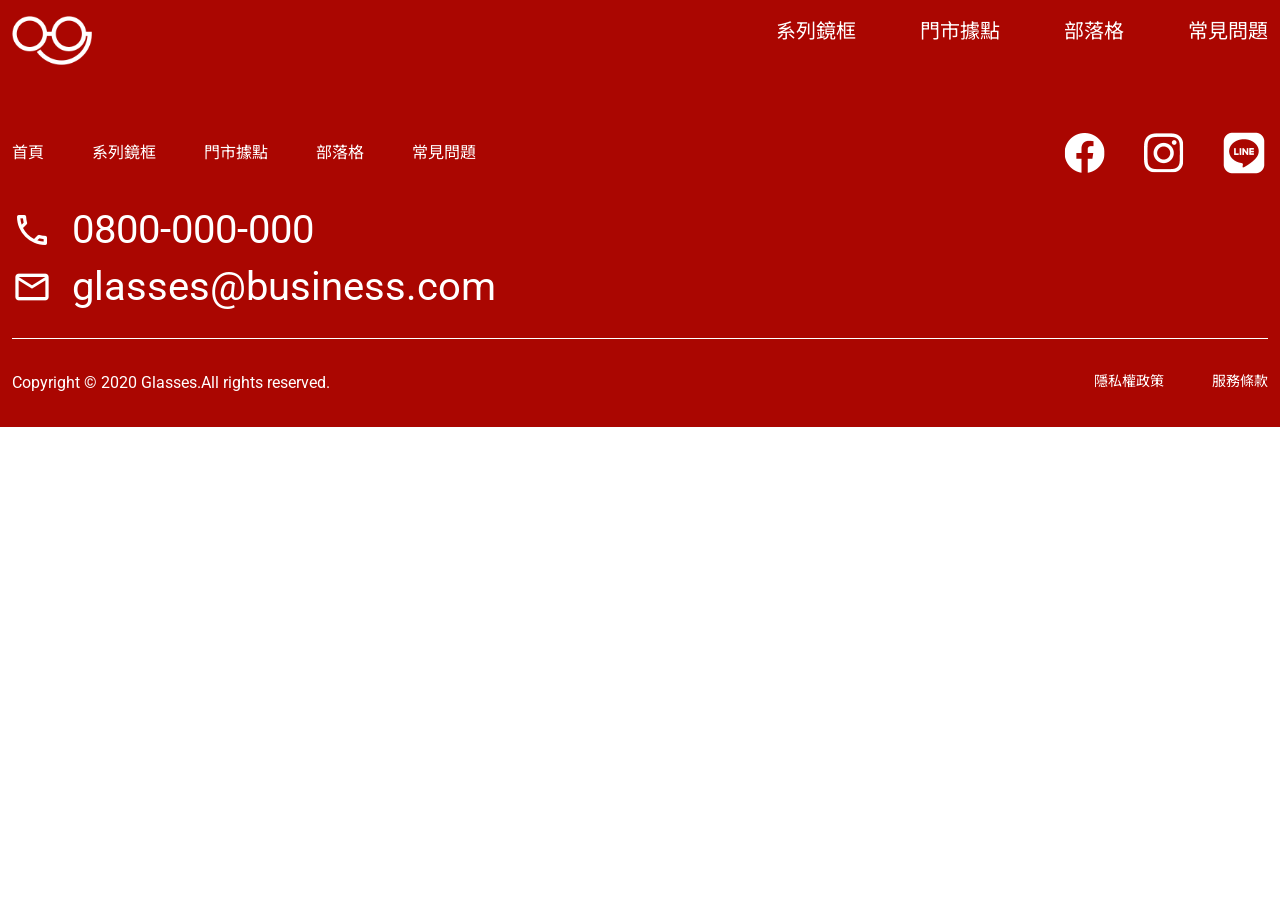
<file: index.html>
<!DOCTYPE html>
<html lang="en">

<head>
  <meta charset="UTF-8">
  <meta name="viewport" content="width=device-width, initial-scale=1.0">
  <meta http-equiv="X-UA-Compatible" content="ie=edge">
  <title>首頁</title>
  <link href="https://fonts.googleapis.com/css?family=Material+Icons|Material+Icons+Outlined|Material+Icons+Round|Material+Icons+Sharp|Material+Icons+Two+Tone" rel="stylesheet">
  <link rel="stylesheet" href="./assets/style/all.css">

</head>

<body>
  <header class="header">
    <div class="headerContent container">
        <h1 class="logo">
            <a href="index.html" alt="logo">SITE NAME</a>
        </h1>
        <nav>
            <ul class="headerMenu fontStyle1">
                <li class="headerMenu-item"><a href="#">系列鏡框</a></li>
                <li class="headerMenu-item"><a href="#">門市據點</a></li>
                <li class="headerMenu-item"><a href="#">部落格</a></li>
                <li><a href="#">常見問題</a></li>
            </ul>
        </nav>
    </div>
  </header>

  
<main>
  <section></section>
  <section></section>
  <section></section>
  <section></section>
  <section></section>
</main>

  <footer class="footer">
    <div class="footerContent container">
        <div class="footerTop">
            <ul class="footerMenu fontStyle2">
                <li class="footerMenu-item"><a href="#">首頁</a></li>
                <li class="footerMenu-item"><a href="#">系列鏡框</a></li>
                <li class="footerMenu-item"><a href="#">門市據點</a></li>
                <li class="footerMenu-item"><a href="#">部落格</a></li>
                <li><a href="faq.html">常見問題</a></li>
            </ul>
            <ul class="footerSnslist">
                <li><a class="footerSnslist-item" href="#"><img src="./assets/images/ic-social-fb.png"
                            alt="footerSnslist-item"></a></li>
                <li ><a class="footerSnslist-item" href="#"><img src="./assets/images/ic_social_ig.png"
                            alt=""></a></li>
                <li><a href="#"><img src="./assets/images/ic_social_line.png"
                            alt=""></a></li>
            </ul>
        </div>
        <div class="footerMiddle fontStyle3">
            <div class="phone-content">
                <h2>
                    <a href="tel:0800000000">
                        <span class="material-icons-outlined fontWhite">call</span><span>0800-000-000</span>
                    </a>
                </h2>
                <ul class="footerSnslist-small">
                    <li><a href="#"><img class="footerSnslist-item-s" src="./assets/images/ic-social-fb.png"
                                alt=""></a></li>
                    <li><a href="#"><img class="footerSnslist-item-s" src="./assets/images/ic_social_ig.png"
                                alt=""></a></li>
                    <li><a href="#"><img src="./assets/images/ic_social_line.png"
                                alt=""></a></li>
                </ul>
            </div>
            <h2>
                <a href="mailto:glasses@business.com">
                    <span class="material-icons-outlined fontWhite">email</span><span>glasses@business.com</span>
                </a>
            </h2>
        </div>
        <div class="footorBottom">
            <p class="footorBottom-left fontStyle2">Copyright © 2020 Glasses.All rights reserved.</p>
            <ul class="footorBottom-right fontStyle4">
                <li class="privacy"><a href="#">隱私權政策</a></li>
                <li><a href="#">服務條款</a></li>
            </ul>
        </div>
    </div>    
</footer>
</body>

</html>
</file>
<file: assets/style/all.css>
@charset "UTF-8";
@import url("https://fonts.googleapis.com/css2?family=Noto+Sans+TC:wght@400;500;700&family=Roboto&display=swap");
/* http://meyerweb.com/eric/tools/css/reset/ 
   v2.0 | 20110126
   License: none (public domain)
*/
html, body, div, span, applet, object, iframe,
h1, h2, h3, h4, h5, h6, p, blockquote, pre,
a, abbr, acronym, address, big, cite, code,
del, dfn, em, img, ins, kbd, q, s, samp,
small, strike, strong, sub, sup, tt, var,
b, u, i, center,
dl, dt, dd, ol, ul, li,
fieldset, form, label, legend,
table, caption, tbody, tfoot, thead, tr, th, td,
article, aside, canvas, details, embed,
figure, figcaption, footer, header, hgroup,
menu, nav, output, ruby, section, summary,
time, mark, audio, video {
  margin: 0;
  padding: 0;
  border: 0;
  font-size: 100%;
  font: inherit;
  vertical-align: baseline; }

/* HTML5 display-role reset for older browsers */
article, aside, details, figcaption, figure,
footer, header, hgroup, menu, nav, section {
  display: block; }

body {
  line-height: 1; }

ol, ul {
  list-style: none; }

blockquote, q {
  quotes: none; }

blockquote:before, blockquote:after,
q:before, q:after {
  content: '';
  content: none; }

table {
  border-collapse: collapse;
  border-spacing: 0; }

.header {
  background-color: #AA0601;
  padding: 16px 0; }
  .header .headerContent {
    display: -webkit-box;
    display: -ms-flexbox;
    display: flex;
    -webkit-box-pack: justify;
        -ms-flex-pack: justify;
            justify-content: space-between; }
    .header .headerContent .logo {
      width: 80px;
      height: 49px;
      background: url("../images/logo-white.png") no-repeat center center;
      background-size: contain;
      /* 文字縮排至原本的區域外 */
      text-indent: 100%;
      /*超出範圍不換行*/
      white-space: nowrap;
      /*隱藏超出範圍的文字*/
      overflow: hidden; }
      .header .headerContent .logo a {
        /* a為行內元素，無法指定長寬故設block; */
        display: block;
        /* 使連結範圍與圖片一致 */
        width: 100%;
        height: 100%; }
    .header .headerContent .headerMenu {
      display: -webkit-box;
      display: -ms-flexbox;
      display: flex;
      -webkit-box-pack: justify;
          -ms-flex-pack: justify;
              justify-content: space-between; }
      .header .headerContent .headerMenu .headerMenu-item {
        padding-right: 64px; }
  @media (max-width: 375px) {
    .header {
      padding: 0; }
      .header h1 {
        margin: 16px auto; }
      .header .headerContent {
        padding: 0;
        display: -webkit-box;
        display: -ms-flexbox;
        display: flex;
        -webkit-box-orient: vertical;
        -webkit-box-direction: normal;
            -ms-flex-direction: column;
                flex-direction: column; }
        .header .headerContent .headerMenu {
          width: 100%;
          -ms-flex-wrap: wrap;
              flex-wrap: wrap; }
          .header .headerContent .headerMenu .headerMenu-item {
            padding: 0; }
          .header .headerContent .headerMenu li {
            width: 50%;
            border: 1px solid #FFF;
            text-align: center; }
            .header .headerContent .headerMenu li a {
              display: block;
              font-size: 16px;
              line-height: 24px;
              padding: 12px 0; } }

.footer {
  background-color: #AA0601;
  padding-top: 48px; }
  .footer .footerTop {
    display: -webkit-box;
    display: -ms-flexbox;
    display: flex;
    -webkit-box-pack: justify;
        -ms-flex-pack: justify;
            justify-content: space-between;
    display: flex;
    -webkit-box-align: center;
        -ms-flex-align: center;
            align-items: center; }
    .footer .footerTop a {
      /* a為行內元素，無法指定長寬故設block; */
      display: block;
      /* 使連結範圍與圖片一致 */
      width: 100%;
      height: 100%; }
    .footer .footerTop .footerMenu {
      display: -webkit-box;
      display: -ms-flexbox;
      display: flex; }
      .footer .footerTop .footerMenu .footerMenu-item {
        padding-right: 48px; }
    .footer .footerTop .footerSnslist {
      display: -webkit-box;
      display: -ms-flexbox;
      display: flex; }
      .footer .footerTop .footerSnslist img {
        width: 48px; }
        @media (max-width: 768px) {
          .footer .footerTop .footerSnslist img {
            width: 40px; } }
      .footer .footerTop .footerSnslist .footerSnslist-item {
        padding-right: 32px; }
  .footer .footerMiddle {
    margin: 24px 0; }
    .footer .footerMiddle .footerSnslist-small {
      display: none; }
      .footer .footerMiddle .footerSnslist-small .footerSnslist-item-s {
        margin-right: 8px; }
    .footer .footerMiddle span {
      font-size: 40px;
      margin-right: 20px;
      vertical-align: middle; }
  .footer .footorBottom {
    display: -webkit-box;
    display: -ms-flexbox;
    display: flex;
    -webkit-box-pack: justify;
        -ms-flex-pack: justify;
            justify-content: space-between;
    padding: 32px 0;
    border-top: 1px solid #FFF; }
    .footer .footorBottom .footorBottom-right {
      display: -webkit-box;
      display: -ms-flexbox;
      display: flex; }
      .footer .footorBottom .footorBottom-right .privacy {
        padding-right: 48px; }
  @media (max-width: 375px) {
    .footer {
      padding: 0; }
      .footer .footerTop {
        display: none; }
      .footer .footerMiddle {
        font-size: 16px;
        line-height: 24px;
        margin: 0;
        padding: 24px 0; }
        .footer .footerMiddle li {
          margin: 0; }
        .footer .footerMiddle span {
          font-size: 20px;
          margin-right: 10px; }
        .footer .footerMiddle .phone-content {
          display: -webkit-box;
          display: -ms-flexbox;
          display: flex;
          -webkit-box-pack: justify;
              -ms-flex-pack: justify;
                  justify-content: space-between; }
          .footer .footerMiddle .phone-content .footer-snslink-small {
            display: -webkit-box;
            display: -ms-flexbox;
            display: flex; }
            .footer .footerMiddle .phone-content .footer-snslink-small .footerSnslist-item-s {
              width: 24px; }
      .footer .footorBottom {
        padding: 24px 0;
        display: -webkit-box;
        display: -ms-flexbox;
        display: flex;
        -webkit-box-orient: vertical;
        -webkit-box-direction: normal;
            -ms-flex-direction: column;
                flex-direction: column; }
        .footer .footorBottom .footorBottom-right {
          display: -webkit-box;
          display: -ms-flexbox;
          display: flex;
          -webkit-box-orient: vertical;
          -webkit-box-direction: normal;
              -ms-flex-direction: column;
                  flex-direction: column; }
          .footer .footorBottom .footorBottom-right .privacy {
            margin-bottom: 8px; }
        .footer .footorBottom .footorBottom-left {
          margin-bottom: 8px; } }

*, *:before, *:after {
  -webkit-box-sizing: border-box;
          box-sizing: border-box; }

body {
  font-family: "Roboto", "Noto Sans TC", sans-serif;
  color: #FFF; }

img {
  max-width: 100%;
  height: auto;
  display: block; }

a {
  color: #FFF; }
  a:link, a:visited, a:hover, a:active {
    text-decoration: none; }
  a:hover {
    opacity: 0.5; }

/* container */
.container {
  max-width: 1320px;
  /* 1296+24=1320 */
  margin: 0 auto;
  padding: 0 12px; }
  @media (max-width: 768px) {
    .container {
      max-width: 720px;
      /* 696+24=720 */ } }
  @media (max-width: 375px) {
    .container {
      max-width: 369px;
      /* 345+24=369 */ } }

.fontStyle1 {
  font-size: 20px;
  line-height: 30px; }

.fontStyle2 {
  font-size: 16px;
  line-height: 24px; }

.fontStyle3 {
  font-size: 36px;
  line-height: 54px; }

.fontStyle4 {
  font-size: 14px;
  line-height: 21px; }

/*# sourceMappingURL=all.css.map */
</file>
